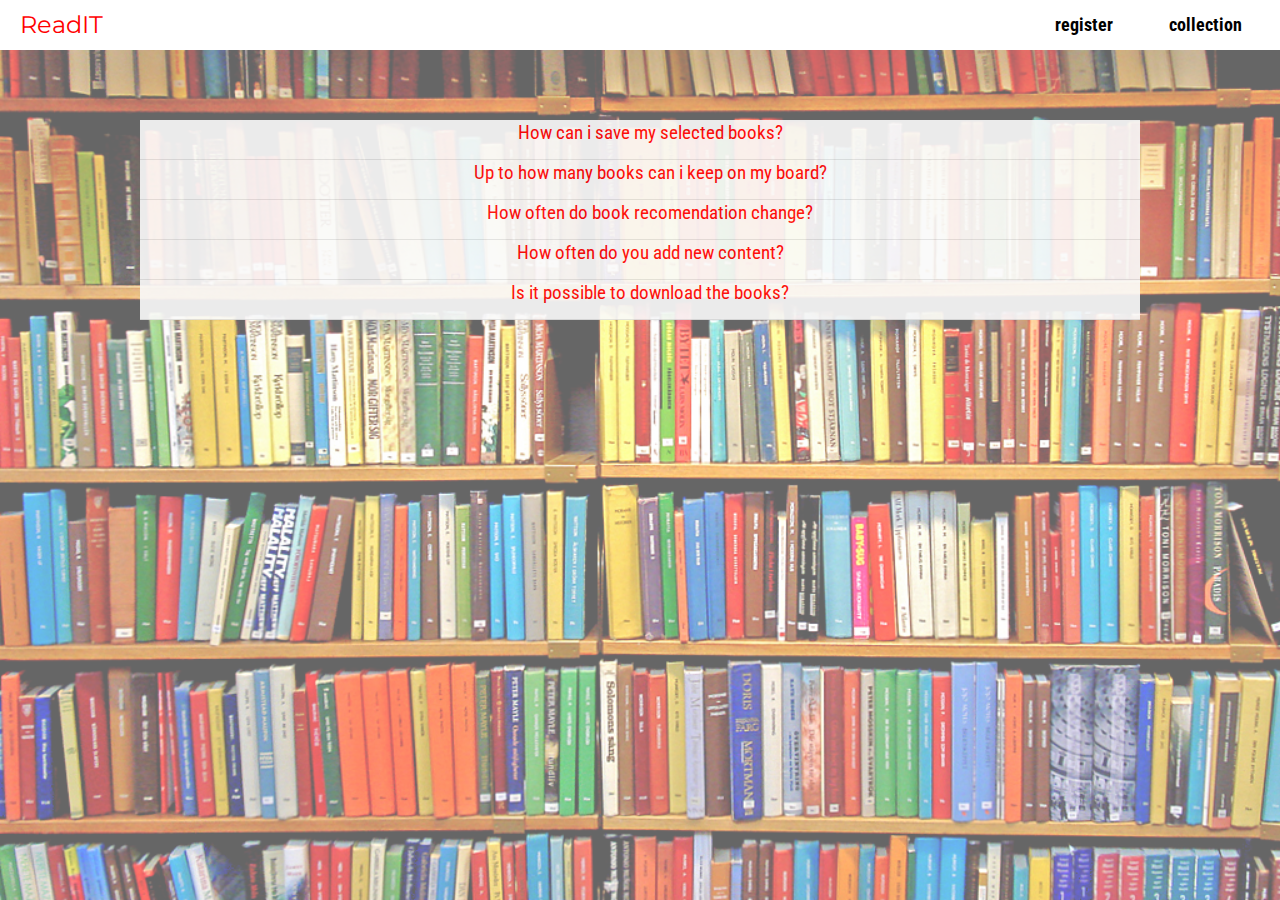
<file: fq.html>
<!DOCTYPE html>
<html lang="en">
  <head>
    <meta charset="UTF-8"> 
    <title>Frequent question</title>
    <meta name="viewport" content="width=device-width, user-scalable=no, initial-scale=1, maximum-scale=1.0, minimum-scale=1.0">
    <link href="./styles/stylesproyecto1.css" rel="stylesheet"/>
    <link href="./styles/fq.css" rel="stylesheet"/>
  </head>
  <body>
    <header class="header">
        
        <nav class="itemMenu">
          <a class='title' href='./index.html'>ReadIT</a>
          <div class="top-nav-right">
           <a class= "linkitem" href="./registration.html">register</a>
           <a class= "linkitem" href="./collection.html">collection</a> 
          </div>    
        </nav>  
    </header>
    <div class="portada_faq">
        <div class="fondo_faq">
        </div>
      </div>
    
    <div class='faq'>
        <input id='faq-a' type='checkbox'>
        <label for='faq-a'>
          <p class="faq-heading">How can i save my selected books?</p>
            <p class="faq-text">Lorem ipsum, dolor sit amet consectetur adipisicing elit. Aliquam illum recusandae est, consequuntur facere quis nemo ab, nihil quaerat excepturi error fugit doloremque reprehenderit corrupti natus facilis tempore! Modi, accusamus..<br><br>excepturi error fugit doloremque reprehenderit corrupti natus facilis tempore! Modi, accusamus</p>
        </label>
        <input id='faq-b' type='checkbox'>
        <label for='faq-b'>
          <p class="faq-heading">Up to how many books can i keep on my board?</p> 
            <p class="faq-text">
              You can save all you want</p>
        </label>
        <input id='faq-c' type='checkbox'>
        <label for='faq-c'>
          <p class="faq-heading">How often do book recomendation change?</p>
            <p class="faq-text">
              The recommendations vary according to the preferences of our users.</p>
        </label>
        <input id='faq-d' type='checkbox'>
        <label for='faq-d'>
          <p class="faq-heading">How often do you add new content?</p>  
            <p class="faq-text">
              On Fridays of each week our team is in charge of updating the content of our random book according to the balance of the most viewed. </p>
        </label>
        <input id='faq-e' type='checkbox'>
        <label for='faq-e'>
          <p class="faq-heading">Is it possible to download the books?</p>
            <p class="faq-text">
              Unfortunately it is not yet possible to download the books but we are working on it.</p>
        </label>
      </div>
      
      


   
 </body>
</html>
</file>
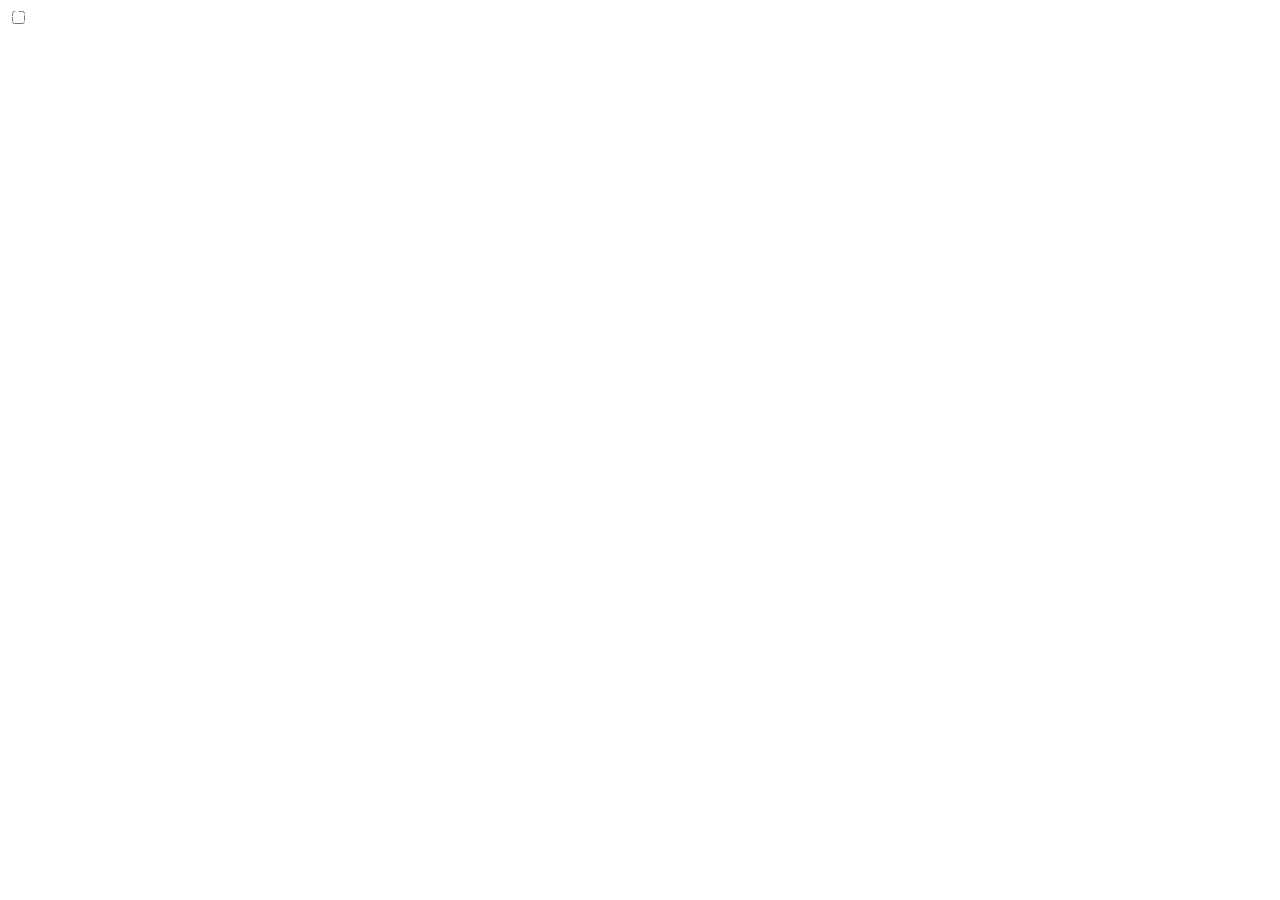
<file: prueba.html>
<!DOCTYPE html>
<html lang="en">

    <head>
        <meta charset="UTF-8"> 
        <title>Frequent question</title>
        <meta name="viewport" content="width=device-width, user-scalable=no, initial-scale=1, maximum-scale=1.0, minimum-scale=1.0">
        <link href="../styles/prueba.css"rel="stylesheet" />
      </head>
      <body>
   
    <div class="tabs">
        <div class="tab">
          <input type="checkbox" id="chck1">
          <label class="tab-label" for="chck1">
  How can I save my selected books?</label>
          <div class="tab-content">
            Lorem ipsum dolor sit amet consectetur, adipisicing elit. Ipsum, reiciendis!
          </div>
        </div>
        
    </body>
    </html>
</file>
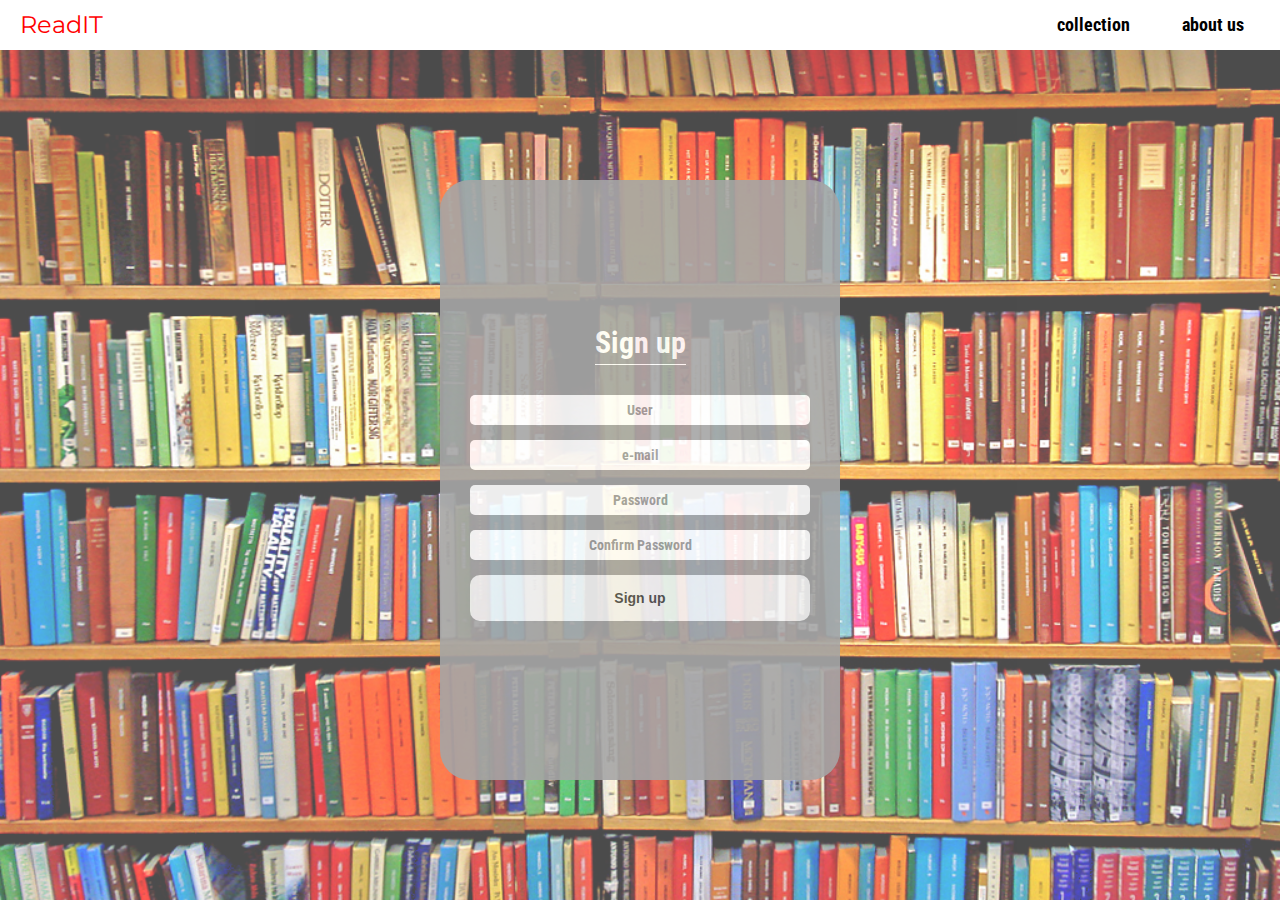
<file: registration.html>
<!DOCTYPE html>
<html lang="en">
  <head>
    <meta charset="UTF-8"> 
    <title>Registration</title>
    <meta name="viewport" content="width=device-width, initial-scale=1.0">
    <link href="./styles/stylesproyecto1.css" rel="stylesheet"/>
    <link href="./styles/styleregister.css" rel="stylesheet"/>
  </head>
  <body>
    <header class="header">
        
        <nav class="itemMenu">

          <a class='title' href='./index.html'>ReadIT</a>
          <div class="top-nav-right">
           <a class= "linkitem" href="./collection.html">collection</a>
           <a class= "linkitem" href="./fq.html">about us</a> 
          </div>    
        </nav>  
    </header>
    <section class="portada_register">
      <div class="fondo_register">
        <div class="form-wrap">
        <h5>Sign up</h5>
          <form class="signup-form" action="#">  
           <input  id="name" class="controls2" type="text" name="usuario" value="" placeholder="User">
           <input  id="email" class="controls2" type="email" name="mail" value="" placeholder="e-mail">
           <input  id="password" class="controls2" type="password" name="password" value="" placeholder="Password">
           <input  id="repeatPassword" class="controls2" type="password" name="confirm-password" value="" placeholder="Confirm Password">
           <button id="signupButton" class="buttons2" type="submit">Sign up</button>
          </form>
          <div class="message-container">    
          </div>
        </div>  

      </div>
    </section>
   
  <script src="./js/register.js"></script>
  <script src="./js/user.js"></script>
  <script src="./js/database.js"></script>
  <script src="./js/validator.js"></script>

  </body>

</html>
</file>
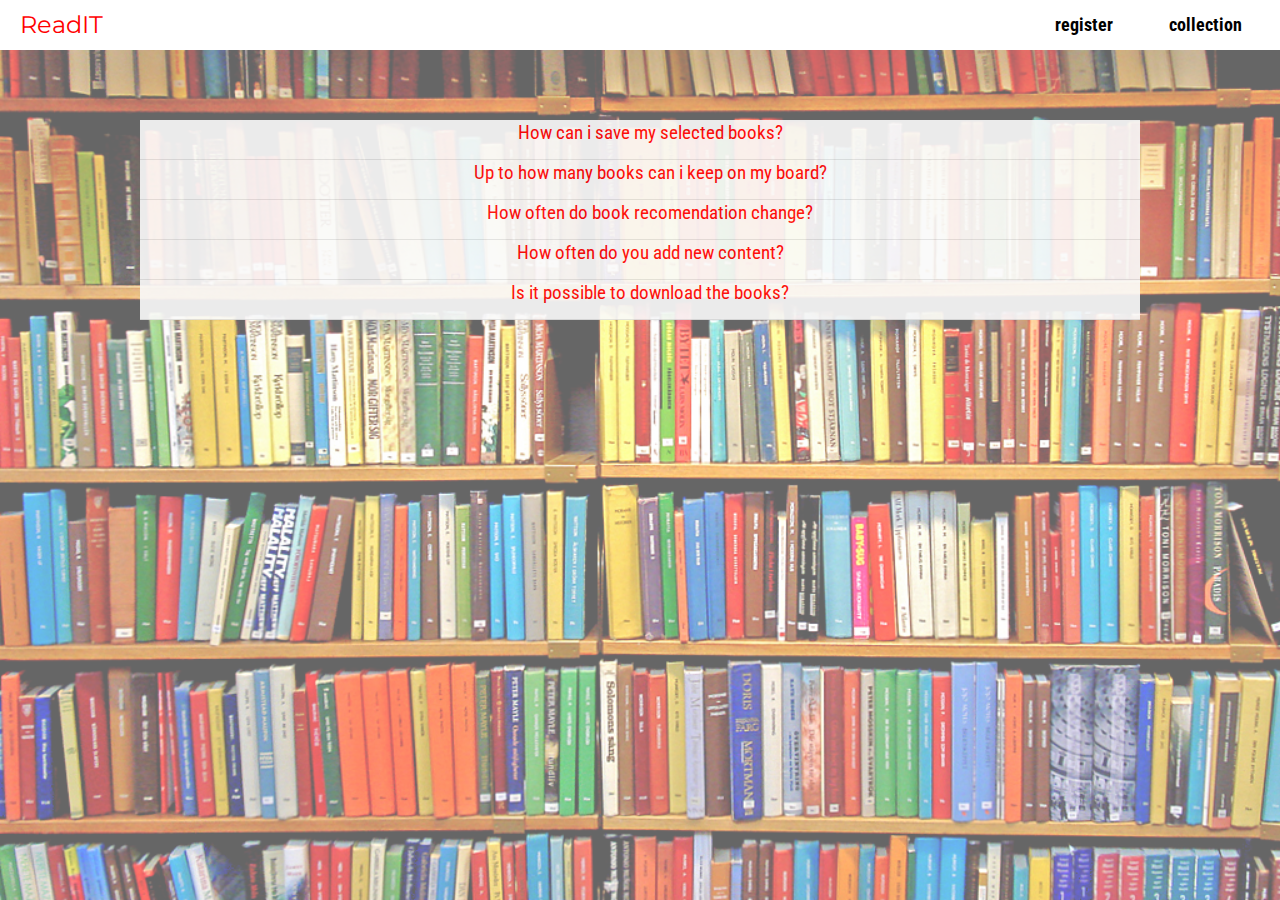
<file: html/fq.html>
<!DOCTYPE html>
<html lang="en">
  <head>
    <meta charset="UTF-8"> 
    <title>Frequent question</title>
    <meta name="viewport" content="width=device-width, user-scalable=no, initial-scale=1, maximum-scale=1.0, minimum-scale=1.0">
    <link href="./../styles/stylesproyecto1.css" rel="stylesheet"/>
    <link href="./../styles/fq.css" rel="stylesheet"/>
  </head>
  <body>
    <header class="header">
        
        <nav class="itemMenu">
          <a class='title' href='./index.html'>ReadIT</a>
          <div class="top-nav-right">
           <a class= "linkitem" href="./registration.html">register</a>
           <a class= "linkitem" href="./collection.html">collection</a> 
          </div>    
        </nav>  
    </header>
    <div class="portada_faq">
        <div class="fondo_faq">
        </div>
      </div>
    
    <div class='faq'>
        <input id='faq-a' type='checkbox'>
        <label for='faq-a'>
          <p class="faq-heading">How can i save my selected books?</p>
            <p class="faq-text">Lorem ipsum, dolor sit amet consectetur adipisicing elit. Aliquam illum recusandae est, consequuntur facere quis nemo ab, nihil quaerat excepturi error fugit doloremque reprehenderit corrupti natus facilis tempore! Modi, accusamus..<br><br>excepturi error fugit doloremque reprehenderit corrupti natus facilis tempore! Modi, accusamus</p>
        </label>
        <input id='faq-b' type='checkbox'>
        <label for='faq-b'>
          <p class="faq-heading">Up to how many books can i keep on my board?</p> 
            <p class="faq-text">
              You can save all you want</p>
        </label>
        <input id='faq-c' type='checkbox'>
        <label for='faq-c'>
          <p class="faq-heading">How often do book recomendation change?</p>
            <p class="faq-text">
              The recommendations vary according to the preferences of our users.</p>
        </label>
        <input id='faq-d' type='checkbox'>
        <label for='faq-d'>
          <p class="faq-heading">How often do you add new content?</p>  
            <p class="faq-text">
              On Fridays of each week our team is in charge of updating the content of our random book according to the balance of the most viewed. </p>
        </label>
        <input id='faq-e' type='checkbox'>
        <label for='faq-e'>
          <p class="faq-heading">Is it possible to download the books?</p>
            <p class="faq-text">
              Unfortunately it is not yet possible to download the books but we are working on it.</p>
        </label>
      </div>
      
      


   
 </body>
</html>
</file>
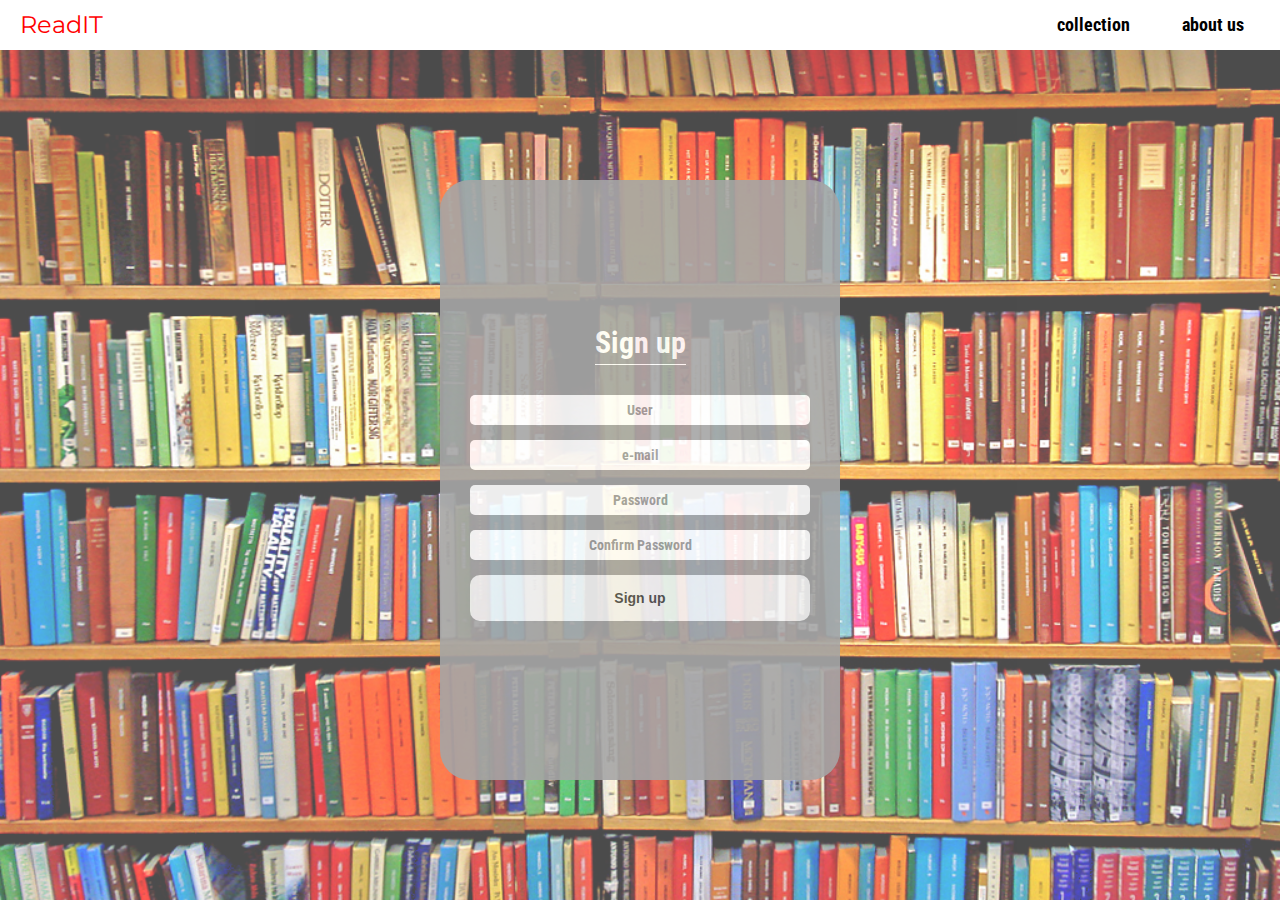
<file: html/registration.html>
<!DOCTYPE html>
<html lang="en">
  <head>
    <meta charset="UTF-8"> 
    <title>Registration</title>
    <meta name="viewport" content="width=device-width, initial-scale=1.0">
    <link href="./../styles/stylesproyecto1.css" rel="stylesheet"/>
    <link href="./../styles/styleregister.css" rel="stylesheet"/>
  </head>
  <body>
    <header class="header">
        
        <nav class="itemMenu">

          <a class='title' href='./index.html'>ReadIT</a>
          <div class="top-nav-right">
           <a class= "linkitem" href="./collection.html">collection</a>
           <a class= "linkitem" href="./fq.html">about us</a> 
          </div>    
        </nav>  
    </header>
    <section class="portada_register">
      <div class="fondo_register">
        <div class="form-wrap">
          <h5>Sign up</h5>
          <form class="signup-form" action="#">  
           <input  id="name" class="controls2" type="text" name="usuario" value="" placeholder="User">
           <input  id="email" class="controls2" type="email" name="mail" value="" placeholder="e-mail">
           <input  id="password" class="controls2" type="password" name="password" value="" placeholder="Password">
           <input  id="repeatPassword" class="controls2" type="password" name="confirm-password" value="" placeholder="Confirm Password">
           <button id="signupButton" class="buttons2" type="submit">Sign up</button>
          </form>
          <div class="message-container">    
          </div>
        </div>  

      </div>
    </section>
   
  <script src="./../js/register.js"></script>
  <script src="./../js/user.js"></script>
  <script src="./../js/database.js"></script>
  <script src="./../js/validator.js"></script>

  </body>

</html>
</file>
<file: styles/stylesproyecto1.css>
@import url("https://fonts.googleapis.com/css2?family=Montserrat:wght@500;600&display=swap");
@import url("https://fonts.googleapis.com/css2?family=Roboto+Condensed:wght@300&display=swap");

*,
*::after,
*::before {
  margin: 0;
  padding: 0;
  box-sizing: border-box;
}

body {
  font-family: "Roboto Condensed", sans-serif;
  width: 100%;
  text-align: center;
 
}

.header {
  height: 50px;
  position: fixed;
  width: 100%;
  background-color: white;
  z-index: 2;
  top:0;
}

.title {
  font-family: "Montserrat", sans-serif;
  color: red;
  text-decoration: none;
  padding: 10px 0 0 20px;
  float: left;
  font-size: x-large;
  
}




.top-nav-right {
  float: right;
}

.linkitem {
  
  text-decoration: none;
  color: black;
  float: left;
  font-size:large;
  text-align: center;
  padding: 14px 18px;
  margin-right: 20px;
  font-weight:bold ;
  font-family: "Roboto Condensed", sans-serif;
  
}

.linkitem:hover {
  background: white;
  color: red;
  cursor: pointer;
}

.portada {
  position: relative;
  margin-top: 50px;
  /*z-index: -1000;*/
}

.portada_img {
  background-image: url("./../imagenes/portada2.jpg");
  background-size: cover;
  background-repeat: no-repeat;
  width: 100%;
  height: 600px;
}

.portada-wrapper {
  padding: 0 20px;
  position: absolute;
  top: 50%;
  left: 0;
}

.contenedor {
  background-color: grey;
  padding: 10px;
  opacity: 90%;
 
}

.titulo_portada {
  color:white;
  font-size: 40px;
 
}

.texto_portada {
  color: white;
  font-size: 30px;
}

.login-form{
  float: right;
}

.form-login {
 
  
  padding: 20px;
  
}


.buttons {
  width: 100px;
  height: 30px;
  border-radius: 5px;
  border-width: 1px;
  background-color: #f2f2f2;
}

.moreinformation-boton {
  width: 300px;
  height: 50px;
  border-radius: 5px;
  border-width: 1px;
  background-color: #f2f2f2;
}

input{
  height: 30px;
  border-radius: 5px;
  border-width: 1px;
  font-family: "Roboto Condensed", sans-serif;
  text-align: center;

}

.info-container{
  width: 100%;
  background-color: #f2f2f2;
  margin-top: 0 auto

}

.info_main{
  width: 95%;
  max-width: 1000px;
  margin: auto;
  text-align: center;
  padding:30px 100px;

}


.info_main h3{
  font-size: 40px;
  color:gray;
  text-align: center;
}

.info_main p {
  padding: 20px 0;
}

.info_main a {
 display: inline-block;
 background: rgb(218, 218, 218) ;
 color: grey;
 text-decoration: none;
 padding: 12px 20px;

}

.contenedor-carousel{
  padding: 80px;
  display: flex;
  flex-flow: column;
  align-items: center;
  justify-content: center;
  position: relative;
  background-image: url("data:image/svg+xml,%3Csvg xmlns='http://www.w3.org/2000/svg' width='100' height='100' viewBox='0 0 100 100'%3E%3Cg fill-rule='evenodd'%3E%3Cg fill='%23d43a19' fill-opacity='0.4'%3E%3Cpath opacity='.5' d='M96 [base64] 0v-9h-9v9h9zm-10 0v-9h-9v9h9zm-10 0v-9h-9v9h9zm-10 0v-9h-9v9h9zm-10 0v-9h-9v9h9zm-10 0v-9h-9v9h9zm-10 0v-9h-9v9h9zm-10 0v-9h-9v9h9zm-9-10h9v-9h-9v9zm10 0h9v-9h-9v9zm10 0h9v-9h-9v9zm10 0h9v-9h-9v9zm10 0h9v-9h-9v9zm10 0h9v-9h-9v9zm10 0h9v-9h-9v9zm10 0h9v-9h-9v9zm9-10v-9h-9v9h9zm-10 0v-9h-9v9h9zm-10 0v-9h-9v9h9zm-10 0v-9h-9v9h9zm-10 0v-9h-9v9h9zm-10 0v-9h-9v9h9zm-10 0v-9h-9v9h9zm-10 0v-9h-9v9h9zm-9-10h9v-9h-9v9zm10 0h9v-9h-9v9zm10 0h9v-9h-9v9zm10 0h9v-9h-9v9zm10 0h9v-9h-9v9zm10 0h9v-9h-9v9zm10 0h9v-9h-9v9zm10 0h9v-9h-9v9zm9-10v-9h-9v9h9zm-10 0v-9h-9v9h9zm-10 0v-9h-9v9h9zm-10 0v-9h-9v9h9zm-10 0v-9h-9v9h9zm-10 0v-9h-9v9h9zm-10 0v-9h-9v9h9zm-10 0v-9h-9v9h9zm-9-10h9v-9h-9v9zm10 0h9v-9h-9v9zm10 0h9v-9h-9v9zm10 0h9v-9h-9v9zm10 0h9v-9h-9v9zm10 0h9v-9h-9v9zm10 0h9v-9h-9v9zm10 0h9v-9h-9v9zm9-10v-9h-9v9h9zm-10 0v-9h-9v9h9zm-10 0v-9h-9v9h9zm-10 0v-9h-9v9h9zm-10 0v-9h-9v9h9zm-10 0v-9h-9v9h9zm-10 0v-9h-9v9h9zm-10 0v-9h-9v9h9zm-9-10h9v-9h-9v9zm10 0h9v-9h-9v9zm10 0h9v-9h-9v9zm10 0h9v-9h-9v9zm10 0h9v-9h-9v9zm10 0h9v-9h-9v9zm10 0h9v-9h-9v9zm10 0h9v-9h-9v9z'/%3E%3Cpath d='M6 5V0H5v5H0v1h5v94h1V6h94V5H6z'/%3E%3C/g%3E%3C/g%3E%3C/svg%3E");
  
}


.titulorandom{
  font-size: 70px;
  text-align: center;
  color: gray;
  padding: 10px;
}

span{
  color: red;
}






.carousel-inner{
max-width: 600px;
min-width: 200px;
border-style: solid;
border-radius: 40px;
border-color: rgb(97, 89, 76);
margin-top: 30px;
align-content: center;


}




footer {
  width: 100%;

}

.footer_container {
  width: 100%;
  background: grey;
  color: white;
  
}

.footer_main {
  width: 95%;
  max-width: 1000px;
  margin: auto;
  padding:50px 0;
  display: flex;
  flex-wrap: wrap;
  

}

.footer_main .footer_columna {
  width: calc(100% /2);
  text-align: justify;

}


.footer_main .footer_columna:nth-child(2){
  width: calc(100% /2);
  text-align: justify;
  padding: 0 20px;

}

.footer_main .footer-columna h2 {
  margin-bottom: 20px;
}




.resultado{
  display: flex;
  flex-wrap: wrap;
  
}




/*Media Queries*/
@media (max-width: 768px) {
  .form-login {
    float: none;
    width: 80%;
   
  }
  .portada-wrapper {
    left: 50%;
   
  }
   

  .titulorandom{
    
    font-size: 70px;
    text-align: center;
    color: gray;
  
    
  }
}
  
/*Media Queries*/
@media (max-width: 500px) {
  .form-login {
    float: none;
    width: 100%;
   
  }

  .login-form {
   display: flex;
   justify-content: center;
   width: 100%;
   
  }

  .login-form>button, 
  .login-form>input {
    width: 40%;
    
    
   }
 




  .portada-wrapper {
    left: 0;
   
  }
  .portada_img {
    position: relative;
   
  }
  

  .titulorandom{
    
    font-size: 70px;
    text-align: center;
    color: gray;
  
    
  }
  .top-nav-right {
    float: right;
    display: flex;
    justify-content: flex-end;
    align-items: center;
    margin-right: 10px;
  }
  
  .itemMenu{
    display: flex;
    justify-content: space-between;
  }
  .linkitem {
    
    
    float: none;
    font-size:large;
    text-align: center;
    margin:0;
    padding: 5px;
   
  }

  .info_main{
    width: 95%;
    max-width: 1000px;
    margin: auto;
    text-align: center;
   justify-content: center;
   display: flex;
   flex-flow:column;
   padding: 20px;
   text-align: center;
  
  }
  
  .moreinformation-boton {
   
    border-radius: 5px;
    border-width: 1px;
    background-color: #f2f2f2;
  }








}
</file>
<file: styles/fq.css>
.faq-heading {
    
    font-weight: 400;
    font-size: 19px;
    text-indent: 20px;
    color:red;
  }
  
  .faq-text {
    
    font-weight: 400;
    color: #919191;
    width:95%;
    padding-left:20px;
    margin-bottom:30px;
    margin-top: 15px;
  }
  
  .faq {
    width: 1000px;
    margin: 0 auto;
   
    border-radius: 4px;
    position: relative;
    margin: 0 auto;
    opacity: 90%;
    top:50px;
    padding-top:70px;
  }
  

  h1{
    text-align: center;
    margin-top: 80px;
    font-size: 70px;

  }




  .faq label {
    display: block;
    position: relative;
    overflow: hidden;
    cursor: pointer;
    height: 56px;
    padding-top:1px;
   
    background-color: #FAFAFA;
    border-bottom: 1px solid #E1E1E1;
  }
  
  .faq input[type="checkbox"] {
    display: none;
  }
  
  
  
   .faq input[type="checkbox"]:checked + label {
    display: block;
    background: rgba(255,255,255,255) !important;
    color: #4f7351;
    height: 225px;
    transition: height 0.8s;
   
  }
  
   .faq input[type='checkbox']:not(:checked) + label {
    display: block;
    transition: height 0.8s;
    height: 40px;
    
  }
  
  .fondo_faq{
    background-image: url("./../imagenes/register.jpg");
    background-size: cover;
    background-repeat: no-repeat;
    position: absolute;
    width: 100%;
    height: 900px;
    opacity: 60%;
  
  } 


  /*Media Queries*/
@media (max-width: 768px) {
  .faq {
    float: none;
    left: 50%;
    width: 100%;
    transform: translateX(-50%) 
   
  }
  
  
}

@media (max-width: 375px) {
  .faq {
    float: none;
    left: 50%;
    width: 100%;
    transform: translateX(-50%);
    padding: 0;
    position: absolute;
    top: 70px;
    
  }

 
   
   .faq input[type='checkbox']:not(:checked) + label {
    display: block;
    transition:  0.8s;
    height: 35px;
    
  }
  
  .fondo_faq{
    height: 600px;
    opacity: 60%;
  
  } 

  .faq-heading {
    font-size: 16px;
  }
  
  


}
</file>
<file: styles/prueba.css>
input {
    position: absolute;
    z-index: -1;
  }
  // Layout
  
  /* Accordion styles */
  .tabs {
    border-radius: 15px;
    overflow: hidden; 
  }
  .tab {
    width: 100%;
    color: white;
    overflow: hidden;
    &-label {
      display: flex;
      justify-content: space-between;
      padding: 1em;
      background: red;
      font-weight: bold;
      cursor: pointer;
      /* Icon */
      &:hover {
        background: grey;
      }
      &::after {
        content: "\276F";
        width: 1em;
        height: 1em;
        text-align: center;
        transition: all .35s;
      }
    }
    &-content {
      max-height: 0;
      padding: 0 1em;
      color: red;
      background: white;
      transition: all .35s;
    }
    &-close {
      display: flex;
      justify-content: flex-end;
      padding: 1em;
      font-size: 0.75em;
      background: red;
      cursor: pointer;
      &:hover {
        background: darken(red, 10%);
      }
    }
  }
  
  /*:checked*/
  input:checked {
    + .tab-label {
      background: darken(red, 10%);
      &::after {
        transform: rotate(90deg);
      }
    }
    ~ .tab-content {
      max-height: 100vh;
      padding: 1em;
    }
  }
</file>
<file: styles/styleregister.css>
@import url('https://fonts.googleapis.com/css2?family=Montserrat:wght@500;600&display=swap');
@import url('https://fonts.googleapis.com/css2?family=Roboto+Condensed:wght@300&display=swap');



.header {
    height: 50px;
    
}




.title {
    font-family:'Montserrat', sans-serif;
    color:red;
    text-decoration: none;
    padding: 10px 0 0 20px;
    float: left;
    font-size:x-large;
}






.top-nav-right{

    float: right;
}


.linkitem {
    
    padding: 15px;
    text-decoration: none;    
    color: black;   
    float: left;
    text-align: center;
    padding: 14px 16px;
}

.linkitem:hover {
    background; white;
    color: red;
    cursor: pointer;
}




.portada_register{
   position: relative;
}


.fondo_register{
    background-image: url("./../imagenes/register.jpg");
    background-size: cover;
    background-repeat: no-repeat;
    position: absolute;
    width: 100%;
    height: 900px;
    opacity: 70%;
  
  }  

.form-wrap{
    width: 400px;
    display: flex;
    flex-direction: column;
    justify-content: center;
    align-items: center;
    height: 600px;
    border-radius: 30px;
    background-color: gray;
    margin:auto;
    margin-top: 180px;
    padding: 20px 30px;
    border-top: 4px;
    color: white;
    box-sizing: border-box;
    text-align: center;
    opacity: 90%;
    

}



.portada_register h5 {
    margin: 0;
    text-align: center;
    height: 40px;
    margin-bottom: 30px;
    border-bottom: 1px solid;
    font-size: 30px;

}

.controls2{
    width: 100%;
    border:1px;
    margin-bottom:15px;
    padding: 15px 8px;
    font-size:14px;
    font-weight: bold;
   

}

.buttons2{
    width: 100%;
    border:1px;
    border-radius: 10px;
    margin-bottom:15px;
    padding: 15px 8px;
    font-size:14px;
    font-weight: bold;
    
   
}

@media (max-width: 375px) {

    .fondo_register{
      
        width: 100%;
        height: 700px;
        opacity: 70%;

    }
    
    .form-wrap{
        width: 300px;
        display: flex;
        height: 400px;
    }


}
</file>
